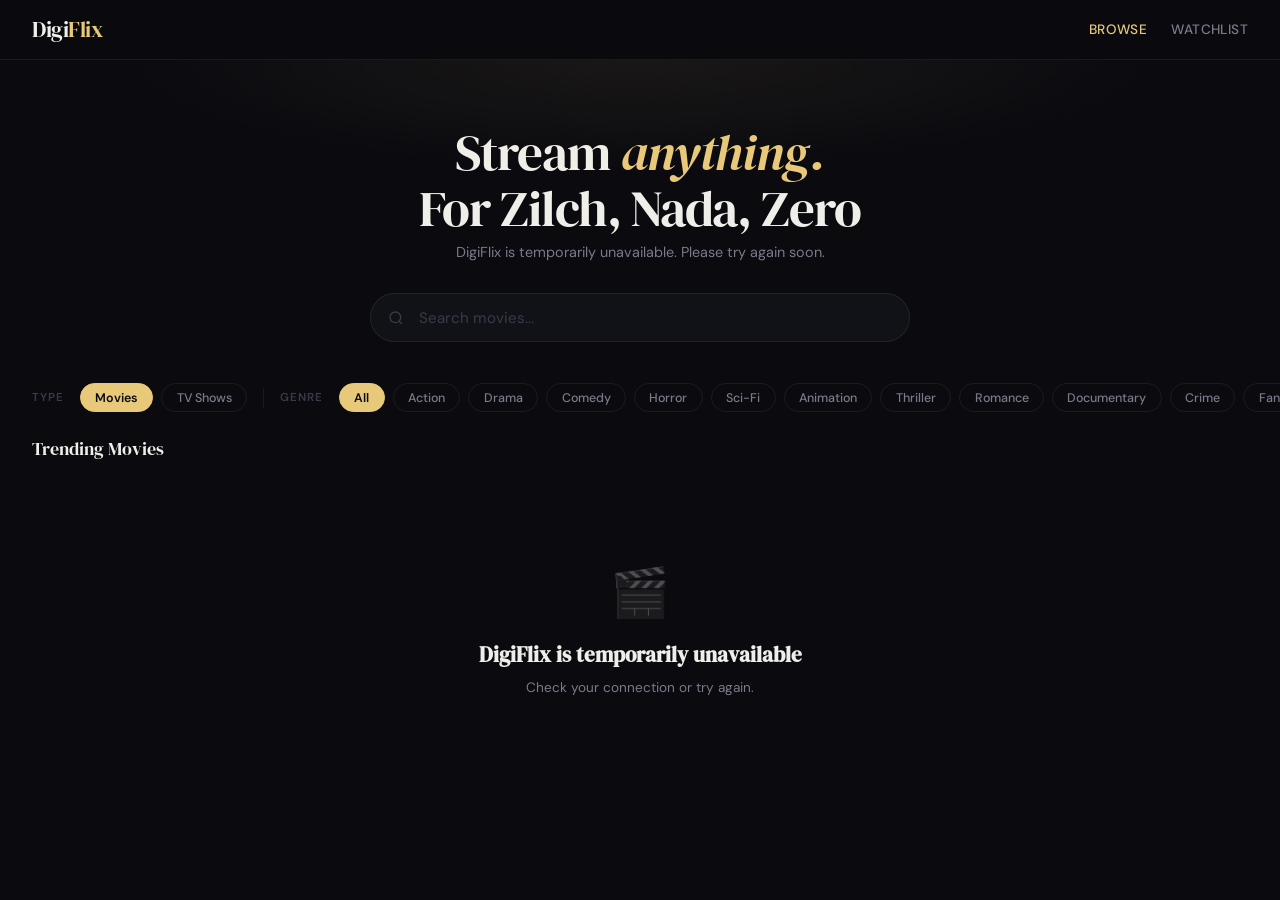
<file: index.html>
<!DOCTYPE html>
<html lang="en">
<head>
  <meta charset="UTF-8" />
  <meta name="viewport" content="width=device-width, initial-scale=1.0" />
  <title>DigiFlix</title>
  <link rel="preconnect" href="https://fonts.googleapis.com" />
  <link rel="preconnect" href="https://fonts.gstatic.com" crossorigin />
  <link href="https://fonts.googleapis.com/css2?family=DM+Serif+Display:ital@0;1&family=DM+Sans:ital,opsz,wght@0,9..40,300;0,9..40,400;0,9..40,500;0,9..40,600;1,9..40,300&display=swap" rel="stylesheet" />
  <link rel="stylesheet" href="style.css" />
  <script src="app.js" defer></script>
</head>
<body>
  <nav>
    <a class="nav-logo" href="index.html">Digi<span>Flix</span></a>
    <div class="nav-links">
      <a href="index.html" class="active">Browse</a>
      <a href="index.html?watchlist=1">Watchlist</a>
    </div>
  </nav>

  <section class="hero">
    <h1>Stream <em>anything.</em><br />For Zilch, Nada, Zero</h1>
    <p id="heroStats">Loading the swarm...</p>
    <div class="search-wrap">
      <svg class="search-icon" width="16" height="16" viewBox="0 0 24 24" fill="none" stroke="currentColor" stroke-width="2" aria-hidden="true"><circle cx="11" cy="11" r="8"/><path d="m21 21-4.35-4.35"/></svg>
      <input type="text" id="searchInput" placeholder="Search movies..." autocomplete="off" />
    </div>
  </section>

  <div class="filters-bar">
    <span class="filter-label">Type</span>
    <div class="genre-pills" id="contentTypeToggle">
      <button class="pill active" type="button" data-type="movies">Movies</button>
      <button class="pill" type="button" data-type="shows">TV Shows</button>
    </div>
    <div class="sort-divider"></div>
    <span class="filter-label">Genre</span>
    <div class="genre-pills" id="genrePills">
      <button class="pill active" type="button" data-genre="">All</button>
      <button class="pill" type="button" data-genre="action">Action</button>
      <button class="pill" type="button" data-genre="drama">Drama</button>
      <button class="pill" type="button" data-genre="comedy">Comedy</button>
      <button class="pill" type="button" data-genre="horror">Horror</button>
      <button class="pill" type="button" data-genre="sci-fi">Sci-Fi</button>
      <button class="pill" type="button" data-genre="animation">Animation</button>
      <button class="pill" type="button" data-genre="thriller">Thriller</button>
      <button class="pill" type="button" data-genre="romance">Romance</button>
      <button class="pill" type="button" data-genre="documentary">Documentary</button>
      <button class="pill" type="button" data-genre="crime">Crime</button>
      <button class="pill" type="button" data-genre="fantasy">Fantasy</button>
    </div>
    <div class="sort-divider"></div>
    <select class="sort-select" id="sortSelect" aria-label="Sort titles">
      <option value="download_count">Most Popular</option>
      <option value="rating">Top Rated</option>
      <option value="date_added">Newest</option>
      <option value="year">By Year</option>
      <option value="title">A-Z</option>
    </select>
    <button class="watchlist-toggle" id="watchlistToggle" type="button">
      <svg width="13" height="13" viewBox="0 0 24 24" fill="none" stroke="currentColor" stroke-width="2" aria-hidden="true"><path d="M19 21l-7-5-7 5V5a2 2 0 0 1 2-2h10a2 2 0 0 1 2 2z"/></svg>
      Watchlist
    </button>
  </div>

  <div class="grid-section">
    <div class="section-meta">
      <span class="section-title" id="sectionTitle">Trending Movies</span>
      <span class="section-count" id="sectionCount"></span>
    </div>
    <div class="movie-grid" id="movieGrid" aria-live="polite"></div>
  </div>

  <div class="pagination" id="pagination"></div>
  <div class="toast" id="toast" role="status" aria-live="polite"></div>
</body>
</html>
</file>
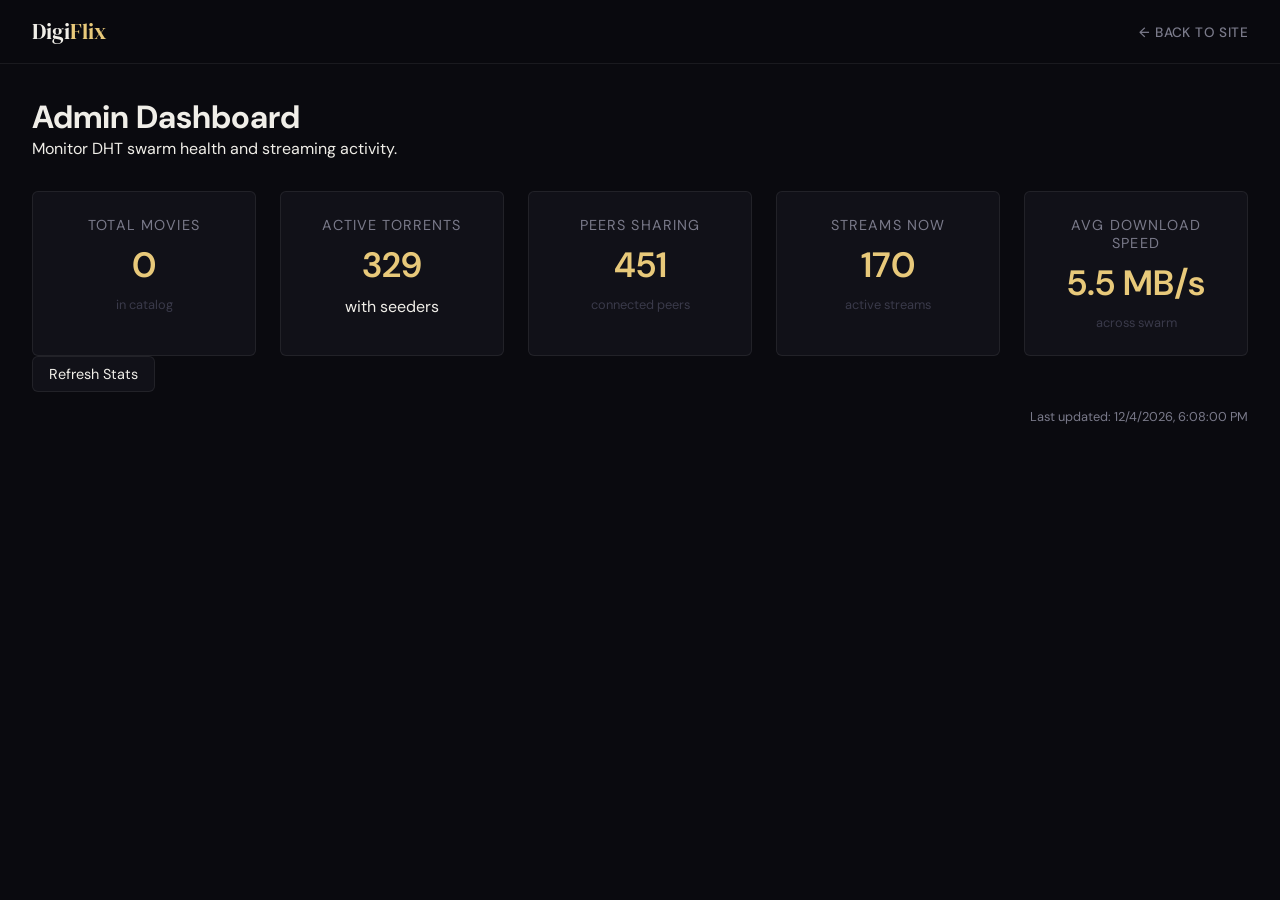
<file: admin.html>
<!DOCTYPE html>
<html lang="en">
<head>
  <meta charset="UTF-8" />
  <meta name="viewport" content="width=device-width, initial-scale=1.0" />
  <title>DHT Stream Admin Dashboard</title>
  <link rel="preconnect" href="https://fonts.googleapis.com" />
  <link rel="preconnect" href="https://fonts.gstatic.com" crossorigin />
  <link href="https://fonts.googleapis.com/css2?family=DM+Serif+Display:ital@0;1&family=DM+Sans:ital,opsz,wght@0,9..40,300;0,9..40,400;0,9..40,500;0,9..40,600;1,9..40,300&display=swap" rel="stylesheet" />
  <style>
    *, *::before, *::after { box-sizing: border-box; margin: 0; padding: 0; }
    :root {
      --bg: #0a0a0f;
      --surface: #111118;
      --surface2: #18181f;
      --border: rgba(255,255,255,0.07);
      --text: #f0eee8;
      --text-muted: #7a7a8a;
      --text-dim: #3a3a4a;
      --accent: #e8c97a;
      --accent-dim: rgba(232,201,122,0.12);
      --red: #e8706a;
      --radius: 6px;
      --font-serif: 'DM Serif Display', Georgia, serif;
      --font-sans: 'DM Sans', system-ui, sans-serif;
    }
    html { background: var(--bg); color: var(--text); font-family: var(--font-sans); }
    body { min-height: 100vh; margin: 0; display: flex; flex-direction: column; }
    header {
      background: rgba(10,10,15,0.85);
      backdrop-filter: blur(12px);
      border-bottom: 1px solid var(--border);
      padding: 1rem 2rem;
      display: flex; align-items: center; justify-content: space-between;
    }
    .logo { font-family: var(--font-serif); font-size: 1.4rem; color: var(--text); text-decoration: none; }
    .logo span { color: var(--accent); }
    nav a { margin-left: 1.5rem; font-size: 0.85rem; font-weight: 500; color: var(--text-muted); text-decoration: none; text-transform: uppercase; letter-spacing: 0.03em; transition: color 0.2s; }
    nav a:hover, nav a.active { color: var(--text); }
    nav a.active { color: var(--accent); }
    main { flex: 1; padding: 2rem; overflow-y: auto; }
    .stats-grid { display: grid; gap: 1.5rem; grid-template-columns: repeat(auto-fit, minmax(200px, 1fr)); margin-top: 2rem; }
    .stat-card {
      background: var(--surface);
      border: 1px solid var(--border);
      border-radius: var(--radius);
      padding: 1.5rem;
      text-align: center;
      transition: transform 0.2s, box-shadow 0.2s;
    }
    .stat-card:hover { transform: translateY(-4px); box-shadow: 0 8px 24px rgba(0,0,0,0.4); }
    .stat-value { font-size: 2.2rem; font-weight: 600; color: var(--accent); margin: 0.5rem 0; }
    .stat-label { font-size: 0.9rem; color: var(--text-muted); text-transform: uppercase; letter-spacing: 0.08em; }
    .stat-sub { font-size: 0.8rem; color: var(--text-dim); margin-top: 0.3rem; }
    .refresh-btn { background: var(--surface); border: 1px solid var(--border); color: var(--text); padding: 0.5rem 1rem; border-radius: var(--radius); cursor: pointer; font-family: var(--font-sans); font-size: 0.9rem; transition: all 0.2s; }
    .refresh-btn:hover { border-color: var(--accent); color: var(--accent); }
    .timestamp { font-size: 0.8rem; color: var(--text-muted); text-align: right; margin-top: 1rem; }
    @media (max-width: 600px) {
      header { padding: 1rem; }
      .logo { font-size: 1.2rem; }
      nav a { margin-left: 0.8rem; font-size: 0.75rem; }
      main { padding: 1rem; }
    }
  </style>
</head>
<body>
  <header>
    <a class="logo" href="index.html">Digi<span>Flix</span></a>
    <nav>
      <a href="index.html">← Back to Site</a>
    </nav>
  </header>
  <main>
    <h1>Admin Dashboard</h1>
    <p>Monitor DHT swarm health and streaming activity.</p>

    <div class="stats-grid" id="statsGrid">
      <!-- Stats will be injected here -->
    </div>

    <button class="refresh-btn" id="refreshBtn">Refresh Stats</button>
    <div class="timestamp" id="timestamp"></div>
  </main>

  <script>
    const WORKER = 'https://fancy-bar-b4d2.mogakanewton0.workers.dev'; // relative to current origin

    function getMockStats() {
        return {
          totalMovies: 0,
          activeTorrents: Math.floor(Math.random() * 1200),
          peersSharing: Math.floor(Math.random() * 5000),
          streamsNow: Math.floor(Math.random() * 300),
          avgDownloadSpeed: `${(Math.random() * 8 + 2).toFixed(1)} MB/s`,
          updatedAt: new Date().toISOString(),
        };
    }

    let statsInterval = null;

    async function fetchStats() {
      try {
        const res = await fetch(`${WORKER}/stats`);
        if (!res.ok) throw new Error(`HTTP ${res.status}`);
        const data = await res.json();
        renderStats(data);
        document.getElementById('timestamp').textContent = `Last updated: ${new Date(data.updatedAt).toLocaleString()}`;
      } catch (err) {
        console.warn('Worker stats unavailable, using mock data:', err);
        const mock = getMockStats();
        renderStats(mock);
        document.getElementById('timestamp').textContent = `Last updated: ${new Date(mock.updatedAt).toLocaleString()}`;
      }
    }

    function renderStats(stats) {
      const grid = document.getElementById('statsGrid');
      grid.innerHTML = `
        <div class="stat-card">
          <div class="stat-label">Total Movies</div>
          <div class="stat-value">${stats.totalMovies?.toLocaleString() ?? 0}</div>
          <div class="stat-sub">in catalog</div>
        </div>
        <div class="stat-card">
          <div class="stat-label">Active Torrents</div>
          <div class="stat-value">${stats.activeTorrents ?? 0}</div>
          <div class="statublock">with seeders</div>
        </div>
        <div class="stat-card">
          <div class="stat-label">Peers Sharing</div>
          <div class="stat-value">${stats.peersSharing ?? 0}</div>
          <div class="stat-sub">connected peers</div>
        </div>
        <div class="stat-card">
          <div class="stat-label">Streams Now</div>
          <div class="stat-value">${stats.streamsNow ?? 0}</div>
          <div class="stat-sub">active streams</div>
        </div>
        <div class="stat-card">
          <div class="stat-label">Avg Download Speed</div>
          <div class="stat-value">${stats.avgDownloadSpeed ?? '0.0 MB/s'}</div>
          <div class="stat-sub">across swarm</div>
        </div>
      `;
    }

    document.getElementById('refreshBtn').addEventListener('click', () => {
      fetchStats();
    });

    // Auto-refresh every 15 seconds
    function startAutoRefresh() {
      if (statsInterval) clearInterval(statsInterval);
      statsInterval = setInterval(fetchStats, 15000);
    }

    // Initial load
    fetchStats();
    startAutoRefresh();

    // Cleanup on page hide
    document.addEventListener('visibilitychange', () => {
      if (document.hidden) {
        clearInterval(statsInterval);
        statsInterval = null;
      } else {
        startAutoRefresh();
      }
    });
  </script>
</body>
</html>
</file>
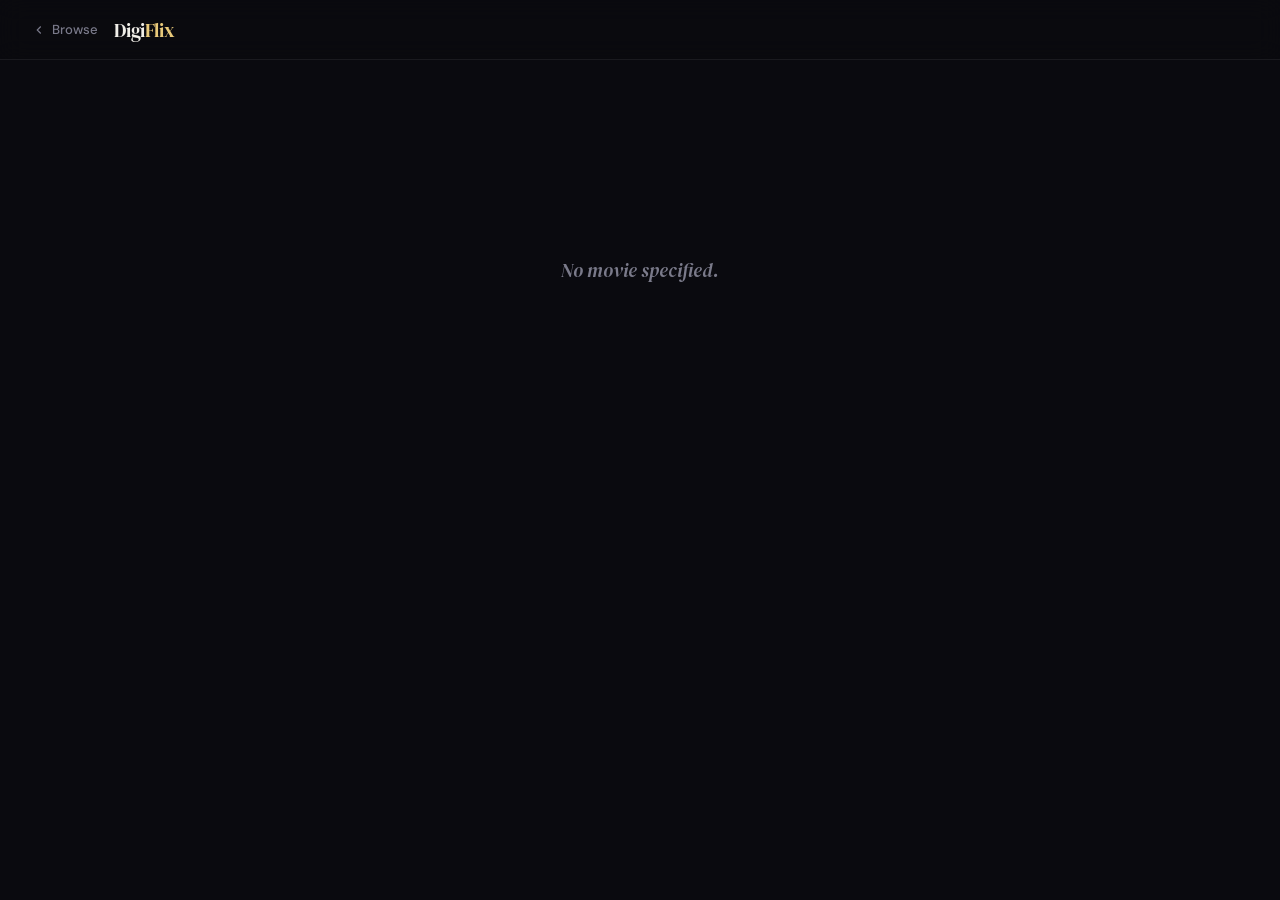
<file: movie.html>
<!DOCTYPE html>
<html lang="en">
<head>
  <meta charset="UTF-8" />
  <meta name="viewport" content="width=device-width, initial-scale=1.0" />
  <title>DigiFlix</title>
  <link rel="preconnect" href="https://fonts.googleapis.com" />
  <link rel="preconnect" href="https://fonts.gstatic.com" crossorigin />
  <link href="https://fonts.googleapis.com/css2?family=DM+Serif+Display:ital@0;1&family=DM+Sans:ital,opsz,wght@0,9..40,300;0,9..40,400;0,9..40,500;0,9..40,600;1,9..40,300&display=swap" rel="stylesheet" />
  <style>
    *, *::before, *::after { box-sizing: border-box; margin: 0; padding: 0; }

    :root {
      --bg: #0a0a0f;
      --surface: #111118;
      --surface2: #18181f;
      --border: rgba(255,255,255,0.07);
      --text: #f0eee8;
      --text-muted: #7a7a8a;
      --text-dim: #3a3a4a;
      --accent: #e8c97a;
      --accent-dim: rgba(232,201,122,0.12);
      --accent-glow: rgba(232,201,122,0.3);
      --radius: 6px;
      --font-serif: 'DM Serif Display', Georgia, serif;
      --font-sans: 'DM Sans', system-ui, sans-serif;
    }

    html { background: var(--bg); color: var(--text); font-family: var(--font-sans); }
    body { min-height: 100vh; }

    nav {
      position: fixed; top: 0; left: 0; right: 0; z-index: 100;
      display: flex; align-items: center; gap: 1rem;
      padding: 0 2rem; height: 60px;
      background: rgba(10,10,15,0.9);
      backdrop-filter: blur(12px);
      border-bottom: 1px solid var(--border);
    }
    .nav-back {
      display: flex; align-items: center; gap: 0.4rem;
      color: var(--text-muted); text-decoration: none;
      font-size: 0.82rem; font-weight: 500; transition: color 0.2s;
    }
    .nav-back:hover { color: var(--text); }
    .nav-logo {
      font-family: var(--font-serif); font-size: 1.2rem; letter-spacing: -0.02em;
      color: var(--text); text-decoration: none; margin-right: auto;
    }
    .nav-logo span { color: var(--accent); }

    .backdrop-wrap {
      position: relative; margin-top: 60px;
      width: 100%; height: clamp(220px, 40vw, 420px);
      overflow: hidden;
    }
    .backdrop-img {
      width: 100%; height: 100%; object-fit: cover;
      filter: brightness(0.4);
    }
    .backdrop-gradient {
      position: absolute; inset: 0;
      background: linear-gradient(to bottom, transparent 30%, var(--bg) 100%);
    }

    .detail-layout {
      display: grid;
      grid-template-columns: 200px 1fr;
      gap: 2.5rem;
      max-width: 1100px;
      margin: -80px auto 0;
      padding: 0 2rem;
      position: relative; z-index: 10;
    }

    .poster-col { display: flex; flex-direction: column; gap: 1rem; }
    .detail-poster {
      width: 100%; border-radius: 8px;
      border: 1px solid var(--border);
      box-shadow: 0 20px 60px rgba(0,0,0,0.7);
      aspect-ratio: 2/3; object-fit: cover;
      background: var(--surface2);
    }

    .quality-buttons { display: flex; flex-direction: column; gap: 0.5rem; }
    .quality-label {
      font-size: 0.7rem; font-weight: 600; letter-spacing: 0.08em;
      text-transform: uppercase; color: var(--text-dim); margin-bottom: 0.2rem;
    }
    .quality-btn {
      width: 100%; padding: 0.6rem 1rem;
      border-radius: var(--radius); border: 1px solid var(--border);
      background: var(--surface); color: var(--text-muted);
      font-family: var(--font-sans); font-size: 0.82rem; font-weight: 500;
      cursor: pointer; text-align: left;
      display: flex; align-items: center; justify-content: space-between;
      transition: all 0.15s;
    }
    .quality-btn:hover { border-color: var(--accent); color: var(--accent); }
    .quality-btn.selected {
      background: var(--accent); border-color: var(--accent);
      color: #0a0a0f; font-weight: 600;
    }
    .quality-size { font-size: 0.7rem; opacity: 0.7; }

    .play-btn {
      width: 100%; padding: 0.75rem;
      border-radius: var(--radius); border: none;
      background: var(--accent); color: #0a0a0f;
      font-family: var(--font-serif); font-size: 1rem;
      cursor: pointer; font-weight: 400; letter-spacing: 0.01em;
      display: flex; align-items: center; justify-content: center; gap: 0.5rem;
      transition: opacity 0.15s, transform 0.15s;
    }
    .play-btn:hover { opacity: 0.9; transform: scale(1.01); }
    .play-btn:disabled { opacity: 0.4; cursor: not-allowed; transform: none; }

    .watchlist-btn {
      width: 100%; padding: 0.6rem;
      border-radius: var(--radius); border: 1px solid var(--border);
      background: transparent; color: var(--text-muted);
      font-family: var(--font-sans); font-size: 0.82rem;
      cursor: pointer; display: flex; align-items: center; justify-content: center; gap: 0.5rem;
      transition: all 0.15s;
    }
    .watchlist-btn:hover, .watchlist-btn.saved {
      border-color: var(--accent); color: var(--accent);
      background: var(--accent-dim);
    }

    .info-col { padding-top: 1rem; }

    .badges { display: flex; flex-wrap: wrap; gap: 0.5rem; margin-bottom: 1rem; }
    .badge {
      font-size: 0.7rem; font-weight: 600; letter-spacing: 0.06em;
      text-transform: uppercase; padding: 0.2rem 0.6rem; border-radius: 3px;
      border: 1px solid var(--border); color: var(--text-muted);
    }
    .badge.rating-badge { border-color: var(--accent); color: var(--accent); background: var(--accent-dim); }

    .detail-title {
      font-family: var(--font-serif); font-size: clamp(1.8rem, 4vw, 2.8rem);
      font-weight: 400; line-height: 1.1; letter-spacing: -0.02em;
      color: var(--text); margin-bottom: 0.4rem;
    }
    .detail-tagline {
      font-style: italic; color: var(--text-muted); font-size: 0.95rem;
      margin-bottom: 1.2rem;
    }

    .meta-row {
      display: flex; flex-wrap: wrap; gap: 1rem;
      font-size: 0.8rem; color: var(--text-muted); margin-bottom: 1.5rem;
    }
    .meta-item { display: flex; align-items: center; gap: 0.3rem; }
    .meta-sep { color: var(--text-dim); }

    .synopsis {
      font-size: 0.9rem; line-height: 1.7; color: var(--text-muted);
      max-width: 640px; margin-bottom: 2rem;
    }

    .section-head {
      font-size: 0.7rem; font-weight: 700; letter-spacing: 0.1em;
      text-transform: uppercase; color: var(--text-dim);
      border-top: 1px solid var(--border); padding-top: 1.5rem;
      margin-bottom: 1rem;
    }
    .cast-grid {
      display: flex; gap: 1rem; overflow-x: auto;
      scrollbar-width: none; padding-bottom: 0.5rem;
      margin-bottom: 2rem;
    }
    .cast-grid::-webkit-scrollbar { display: none; }
    .cast-card { flex-shrink: 0; width: 80px; text-align: center; }
    .cast-photo {
      width: 72px; height: 72px; border-radius: 50%;
      object-fit: cover; border: 2px solid var(--border);
      background: var(--surface2); display: block; margin: 0 auto 0.4rem;
    }
    .cast-photo-placeholder {
      width: 72px; height: 72px; border-radius: 50%;
      background: var(--surface2); display: flex; align-items: center;
      justify-content: center; margin: 0 auto 0.4rem;
      border: 2px solid var(--border); font-size: 1.4rem;
    }
    .cast-name { font-size: 0.7rem; font-weight: 500; color: var(--text-muted); line-height: 1.3; }
    .cast-char { font-size: 0.65rem; color: var(--text-dim); }

    .related-row {
      display: flex; gap: 1rem; overflow-x: auto;
      scrollbar-width: none; padding-bottom: 2rem;
    }
    .related-row::-webkit-scrollbar { display: none; }
    .related-card {
      flex-shrink: 0; width: 130px; cursor: pointer;
      border-radius: var(--radius); overflow: hidden;
      border: 1px solid var(--border); background: var(--surface);
      transition: transform 0.2s;
    }
    .related-card:hover { transform: translateY(-3px); }
    .related-poster {
      width: 100%; aspect-ratio: 2/3; object-fit: cover;
      background: var(--surface2); display: block;
    }
    .related-info { padding: 0.5rem 0.6rem 0.6rem; }
    .related-title { font-size: 0.75rem; font-weight: 500; color: var(--text); margin-bottom: 0.2rem; white-space: nowrap; overflow: hidden; text-overflow: ellipsis; }
    .related-year { font-size: 0.68rem; color: var(--text-muted); }

    .loading-state {
      display: flex; align-items: center; justify-content: center;
      min-height: 60vh; font-family: var(--font-serif);
      font-size: 1.2rem; color: var(--text-muted); font-style: italic;
    }

    @keyframes shimmer {
      0%   { background-position: -600px 0; }
      100% { background-position: 600px 0; }
    }
    .sk {
      background: linear-gradient(90deg, var(--surface) 25%, var(--surface2) 50%, var(--surface) 75%);
      background-size: 1200px 100%;
      animation: shimmer 1.5s infinite;
      border-radius: 4px;
    }

    .toast {
      position: fixed; bottom: 1.5rem; left: 50%; transform: translateX(-50%) translateY(80px);
      background: var(--surface2); border: 1px solid var(--border);
      color: var(--text); font-size: 0.82rem; padding: 0.6rem 1.2rem;
      border-radius: 40px; transition: transform 0.3s; z-index: 200; white-space: nowrap;
    }
    .toast.show { transform: translateX(-50%) translateY(0); }

    @media (max-width: 680px) {
      .detail-layout {
        grid-template-columns: 140px 1fr;
        gap: 1.5rem; padding: 0 1rem; margin-top: -60px;
      }
      .backdrop-wrap { height: 200px; }
      .quality-btn, .play-btn, .watchlist-btn { font-size: 0.78rem; }
    }
    @media (max-width: 480px) {
      .detail-layout { grid-template-columns: 1fr; }
      .poster-col { flex-direction: row; flex-wrap: wrap; }
      .detail-poster { width: 120px; }
      .quality-buttons, .play-btn, .watchlist-btn { flex: 1; min-width: 120px; }
    }
  </style>
</head>
<body>

  <nav>
    <a class="nav-back" href="index.html">
      <svg width="14" height="14" viewBox="0 0 24 24" fill="none" stroke="currentColor" stroke-width="2"><path d="m15 18-6-6 6-6"/></svg>
      Browse
    </a>
    <a class="nav-logo" href="index.html">Digi<span>Flix</span></a>
  </nav>

  <div id="backdropWrap" class="backdrop-wrap" style="display:none">
    <img id="backdropImg" class="backdrop-img" alt="" />
    <div class="backdrop-gradient"></div>
  </div>

  <div id="loadingState" class="loading-state">Loading…</div>

  <div id="detailLayout" class="detail-layout" style="display:none">
    <div class="poster-col">
      <img id="posterImg" class="detail-poster" alt="" />
      <div class="quality-buttons">
        <div class="quality-label">Select Quality</div>
        <div id="qualityBtns"></div>
      </div>
      <button class="play-btn" id="playBtn" disabled>▶ &nbsp;Play</button>
      <button class="watchlist-btn" id="watchlistBtn">
        <svg width="13" height="13" viewBox="0 0 24 24" fill="none" stroke="currentColor" stroke-width="2"><path d="M19 21l-7-5-7 5V5a2 2 0 0 1 2-2h10a2 2 0 0 1 2 2z"/></svg>
        <span id="watchlistBtnLabel">Save to Watchlist</span>
      </button>
    </div>

    <div class="info-col">
      <div class="badges" id="badgesRow"></div>
      <h1 class="detail-title" id="detailTitle">—</h1>
      <p class="detail-tagline" id="detailTagline"></p>
      <div class="meta-row" id="metaRow"></div>
      <p class="synopsis" id="synopsis"></p>

      <div id="castSection" style="display:none">
        <div class="section-head">Cast</div>
        <div class="cast-grid" id="castGrid"></div>
      </div>

      <div id="relatedSection" style="display:none">
        <div class="section-head">More like this</div>
        <div class="related-row" id="relatedRow"></div>
      </div>
    </div>
  </div>

  <div class="toast" id="toast"></div>

  <script>
    const WORKER   = 'https://fancy-bar-b4d2.mogakanewton0.workers.dev';
    const TMDB_IMG = 'https://image.tmdb.org/t/p/';

    const params  = new URLSearchParams(location.search);
    const movieId = params.get('id');
    const imdbId  = params.get('imdb_id');

    let selectedTorrent = null;
    let movieData       = null;

    // ── Watchlist — reads dht_watchlist_v2, migrates legacy dht_watchlist ──
    let watchlist = (() => {
      try {
        const raw = localStorage.getItem('dht_watchlist_v2')
                 || localStorage.getItem('dht_watchlist')
                 || '{}';
        const p = JSON.parse(raw);
        return Array.isArray(p) ? p.map(Number) : (p.movies || []).map(Number);
      } catch { return []; }
    })();

    // ── WSS trackers — must match worker.js WSS_TRACKERS exactly ─────────────
    // These are ALL known public WebSocket trackers as of 2025.
    // UDP trackers (opentrackr, etc.) are silently ignored by browsers.
    const TRACKERS = [
      'wss://tracker.openwebtorrent.com',
      'wss://tracker.webtorrent.dev',
      'wss://tracker.files.fm:7073/announce',
      'wss://tracker.btorrent.xyz',
      'wss://tracker.fastcast.nz',
    ].map(t => `&tr=${encodeURIComponent(t)}`).join('');

    function buildMagnet(torrent, title) {
      return `magnet:?xt=urn:btih:${torrent.hash}&dn=${encodeURIComponent(title)}${TRACKERS}`;
    }

    async function load() {
      if (!movieId) {
        document.getElementById('loadingState').textContent = 'No movie specified.';
        return;
      }

      const ytsRes = await fetch(`${WORKER}/movie?id=${movieId}&with_cast=true`)
        .then(r => r.json()).catch(() => null);
      const movie = ytsRes?.data?.movie || ytsRes?.movie || null;
      if (!movie) {
        document.getElementById('loadingState').textContent = 'Movie not found.';
        return;
      }
      movieData = movie;
      document.title = `${movieData.title} — DigiFlix`;

      const tmdbRes = imdbId
        ? await fetch(`${WORKER}/meta?imdb_id=${imdbId}`).then(r => r.json()).catch(() => null)
        : null;

      render(movieData, tmdbRes);
      fetchRelated(movieData.genres?.[0] || '');
    }

    function render(m, tmdb) {
      document.getElementById('loadingState').style.display  = 'none';
      document.getElementById('detailLayout').style.display  = 'grid';

      // Backdrop
      const backdrop = tmdb?.movie?.backdrop_path;
      if (backdrop) {
        document.getElementById('backdropImg').src = `${TMDB_IMG}w1280${backdrop}`;
        document.getElementById('backdropWrap').style.display = 'block';
      }

      // Poster — prefer TMDB, fall back to YTS
      const tmdbPoster = tmdb?.movie?.poster_path;
      const poster = tmdbPoster
        ? `${TMDB_IMG}w342${tmdbPoster}`
        : m.large_cover_image || m.medium_cover_image || '';
      const posterEl = document.getElementById('posterImg');
      if (poster) posterEl.src = poster;
      posterEl.alt = m.title;

      // Badges
      const rating = tmdb?.movie?.vote_average || m.rating;
      let badges = '';
      if (rating) badges += `<span class="badge rating-badge">★ ${Number(rating).toFixed(1)}</span>`;
      (m.genres || []).slice(0, 3).forEach(g => { badges += `<span class="badge">${g}</span>`; });
      document.getElementById('badgesRow').innerHTML = badges;

      // Title & tagline
      document.getElementById('detailTitle').textContent = m.title;
      const tagline = tmdb?.movie?.overview?.split('.')[0];
      if (tagline) document.getElementById('detailTagline').textContent = tagline + '.';

      // Meta row
      const meta = [];
      if (m.year)       meta.push(`<span class="meta-item">📅 ${m.year}</span>`);
      if (m.runtime)    meta.push(`<span class="meta-item">⏱ ${m.runtime} min</span>`);
      if (m.language)   meta.push(`<span class="meta-item">🌐 ${m.language.toUpperCase()}</span>`);
      if (m.mpa_rating) meta.push(`<span class="meta-item">🎬 ${m.mpa_rating}</span>`);
      document.getElementById('metaRow').innerHTML = meta.join('<span class="meta-sep"> · </span>');

      // Synopsis
      const synopsis = tmdb?.movie?.overview || m.description_full || m.description_intro || '';
      document.getElementById('synopsis').textContent = synopsis;

      // Quality buttons
      const torrents    = m.torrents || [];
      const qualityBtns = document.getElementById('qualityBtns');
      qualityBtns.innerHTML = torrents.map((t, i) => `
        <button class="quality-btn ${i === 0 ? 'selected' : ''}" data-idx="${i}" onclick="selectQuality(this, ${i})">
          <span>${t.quality} · ${t.type || 'web'}</span>
          <span class="quality-size">${t.size}</span>
        </button>
      `).join('');

      if (torrents.length) {
        selectedTorrent = torrents[0];
        document.getElementById('playBtn').disabled = false;
      }

      // Cast
      const cast = m.cast || [];
      if (cast.length) {
        document.getElementById('castSection').style.display = 'block';
        document.getElementById('castGrid').innerHTML = cast.slice(0, 12).map(c => `
          <div class="cast-card">
            ${c.url_small_image
              ? `<img class="cast-photo" src="${c.url_small_image}" alt="${c.name}" loading="lazy" onerror="this.outerHTML='<div class=cast-photo-placeholder>👤</div>'" />`
              : `<div class="cast-photo-placeholder">👤</div>`}
            <div class="cast-name">${c.name}</div>
            ${c.character_name ? `<div class="cast-char">${c.character_name}</div>` : ''}
          </div>
        `).join('');
      }

      updateWatchlistBtn();
    }

    function selectQuality(btn, idx) {
      document.querySelectorAll('.quality-btn').forEach(b => b.classList.remove('selected'));
      btn.classList.add('selected');
      selectedTorrent = movieData.torrents[idx];
    }

    document.getElementById('playBtn').addEventListener('click', () => {
      if (!selectedTorrent || !movieData) return;
      const magnet = buildMagnet(selectedTorrent, movieData.title);
      const poster = document.getElementById('posterImg').src || '';
      location.href = `player.html?magnet=${encodeURIComponent(magnet)}`
        + `&title=${encodeURIComponent(movieData.title)}`
        + `&poster=${encodeURIComponent(poster)}`
        + `&movie_id=${movieId}`
        + `&imdb_id=${imdbId || ''}`;
    });

    document.getElementById('watchlistBtn').addEventListener('click', () => {
      const id  = parseInt(movieId);
      const idx = watchlist.indexOf(id);
      if (idx === -1) { watchlist.push(id); showToast('Added to watchlist'); }
      else            { watchlist.splice(idx, 1); showToast('Removed from watchlist'); }
      localStorage.setItem('dht_watchlist_v2', JSON.stringify({ movies: watchlist.map(String), shows: [] }));
      updateWatchlistBtn();
    });

    function updateWatchlistBtn() {
      const saved = watchlist.includes(parseInt(movieId));
      document.getElementById('watchlistBtn').classList.toggle('saved', saved);
      document.getElementById('watchlistBtnLabel').textContent = saved ? 'Saved ★' : 'Save to Watchlist';
    }

    async function fetchRelated(genre) {
      if (!genre) return;
      try {
        const res    = await fetch(`${WORKER}/movies?genre=${genre}&limit=12&sort_by=rating`);
        const data   = await res.json();
        const movies = (data.data?.movies || []).filter(m => String(m.id) !== movieId).slice(0, 10);
        if (!movies.length) return;
        document.getElementById('relatedSection').style.display = 'block';
        document.getElementById('relatedRow').innerHTML = movies.map(m => `
          <div class="related-card" onclick="location.href='movie.html?id=${m.id}&imdb_id=${m.imdb_code}'">
            <img class="related-poster" src="${m.medium_cover_image || ''}" alt="${m.title}" loading="lazy" />
            <div class="related-info">
              <div class="related-title">${m.title}</div>
              <div class="related-year">${m.year}</div>
            </div>
          </div>
        `).join('');
      } catch { /* silently skip */ }
    }

    function showToast(msg) {
      const t = document.getElementById('toast');
      t.textContent = msg;
      t.classList.add('show');
      clearTimeout(t._timer);
      t._timer = setTimeout(() => t.classList.remove('show'), 2200);
    }

    load();
  </script>
</body>
</html>
</file>
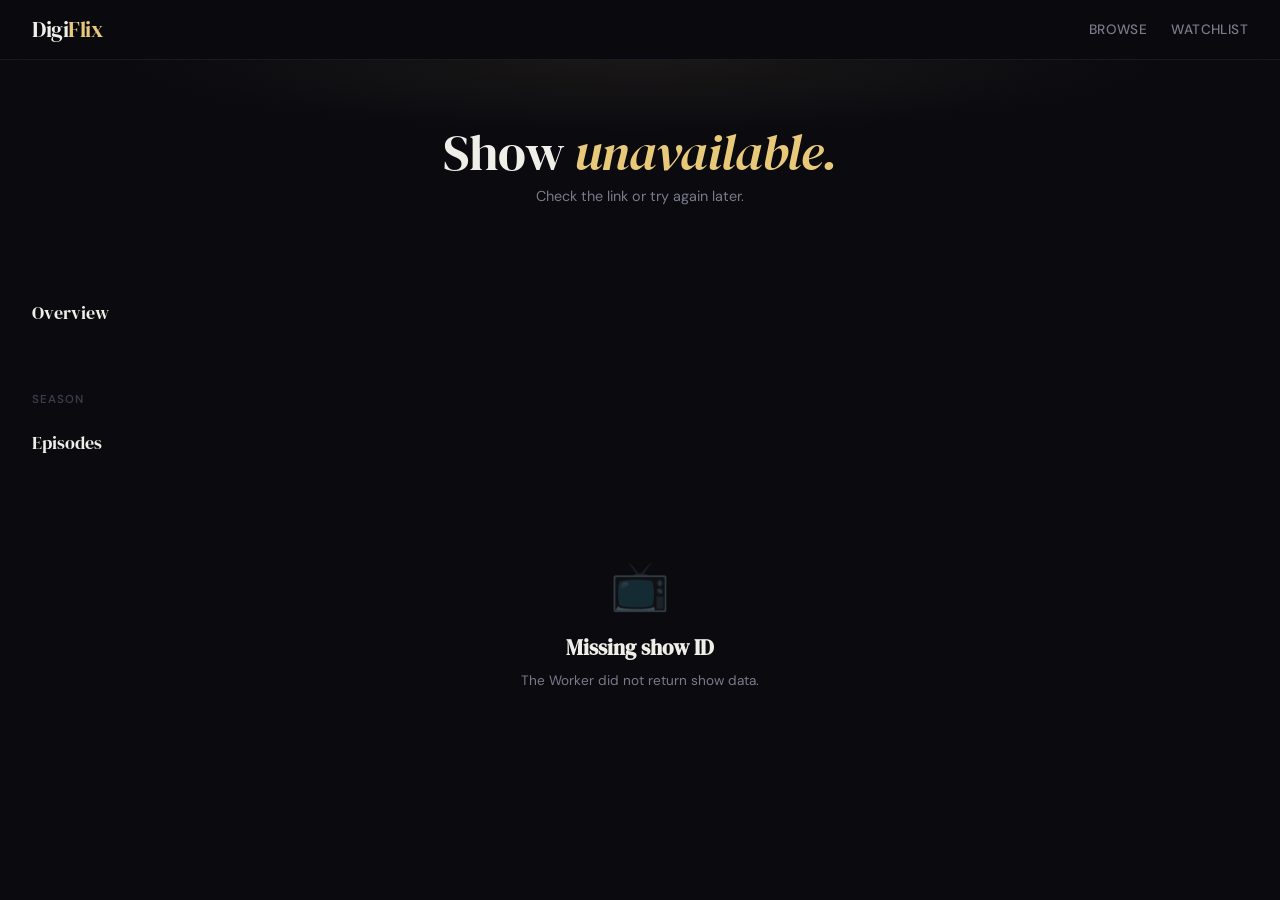
<file: show.html>
<!DOCTYPE html>
<html lang="en">
<head>
  <meta charset="UTF-8" />
  <meta name="viewport" content="width=device-width, initial-scale=1.0" />
  <title>DigiFlix Show</title>
  <link rel="preconnect" href="https://fonts.googleapis.com" />
  <link rel="preconnect" href="https://fonts.gstatic.com" crossorigin />
  <link href="https://fonts.googleapis.com/css2?family=DM+Serif+Display:ital@0;1&family=DM+Sans:ital,opsz,wght@0,9..40,300;0,9..40,400;0,9..40,500;0,9..40,600;1,9..40,300&display=swap" rel="stylesheet" />
  <link rel="stylesheet" href="style.css" />
  <script src="show.js" defer></script>
</head>
<body>
  <nav>
    <a class="nav-logo" href="index.html">Digi<span>Flix</span></a>
    <div class="nav-links">
      <a href="index.html">Browse</a>
      <a href="index.html?watchlist=1">Watchlist</a>
    </div>
  </nav>

  <section class="hero">
    <h1 id="showTitle">Loading <em>show.</em></h1>
    <p id="showMeta">Fetching seasons and episodes...</p>
  </section>

  <main class="grid-section">
    <div class="section-meta">
      <span class="section-title">Overview</span>
      <span class="section-count" id="showRating"></span>
    </div>
    <div class="empty empty-left" id="showOverview"></div>

    <div class="filters-bar subfilters">
      <span class="filter-label">Season</span>
      <div class="genre-pills" id="seasonPills"></div>
    </div>

    <div class="section-meta">
      <span class="section-title" id="episodeTitle">Episodes</span>
      <span class="section-count" id="episodeCount"></span>
    </div>
    <div class="movie-grid" id="episodeGrid" aria-live="polite"></div>
  </main>

  <div class="toast" id="toast" role="status" aria-live="polite"></div>
</body>
</html>
</file>
<file: style.css>
*, *::before, *::after { box-sizing: border-box; margin: 0; padding: 0; }

:root {
  --bg: #0a0a0f;
  --surface: #111118;
  --surface2: #18181f;
  --border: rgba(255,255,255,0.07);
  --text: #f0eee8;
  --text-muted: #7a7a8a;
  --text-dim: #3a3a4a;
  --accent: #e8c97a;
  --accent-dim: rgba(232,201,122,0.12);
  --red: #e8706a;
  --radius: 6px;
  --font-serif: 'DM Serif Display', Georgia, serif;
  --font-sans: 'DM Sans', system-ui, sans-serif;
}

html { background: var(--bg); color: var(--text); font-family: var(--font-sans); font-size: 16px; }
body { min-height: 100vh; }
button, input, select { font: inherit; }

nav { position: sticky; top: 0; z-index: 100; display: flex; align-items: center; justify-content: space-between; padding: 0 2rem; height: 60px; background: rgba(10,10,15,0.85); backdrop-filter: blur(12px); border-bottom: 1px solid var(--border); }
.nav-logo { font-family: var(--font-serif); font-size: 1.4rem; letter-spacing: -0.02em; color: var(--text); text-decoration: none; }
.nav-logo span { color: var(--accent); }
.nav-links { display: flex; gap: 1.5rem; align-items: center; }
.nav-links a { font-size: 0.85rem; font-weight: 500; color: var(--text-muted); text-decoration: none; letter-spacing: 0.03em; text-transform: uppercase; transition: color 0.2s; }
.nav-links a:hover, .nav-links a.active { color: var(--accent); }

.hero { padding: 4rem 2rem 2.5rem; text-align: center; position: relative; }
.hero::before { content: ''; position: absolute; inset: 0; background: radial-gradient(ellipse 60% 50% at 50% 0%, rgba(232,201,122,0.07) 0%, transparent 70%); pointer-events: none; }
.hero h1 { font-family: var(--font-serif); font-size: clamp(2rem, 5vw, 3.2rem); font-weight: 400; letter-spacing: -0.02em; color: var(--text); margin-bottom: 0.4rem; line-height: 1.1; }
.hero h1 em { font-style: italic; color: var(--accent); }
.hero p { font-size: 0.9rem; color: var(--text-muted); margin-bottom: 2rem; }

.search-wrap { max-width: 540px; margin: 0 auto; position: relative; }
.search-wrap input { width: 100%; padding: 0.85rem 1.2rem 0.85rem 3rem; background: var(--surface); border: 1px solid var(--border); border-radius: 40px; color: var(--text); font-family: var(--font-sans); font-size: 0.95rem; outline: none; transition: border-color 0.2s, box-shadow 0.2s; }
.search-wrap input:focus { border-color: rgba(232,201,122,0.4); box-shadow: 0 0 0 3px var(--accent-dim); }
.search-wrap input::placeholder { color: var(--text-dim); }
.search-icon { position: absolute; left: 1.1rem; top: 50%; transform: translateY(-50%); color: var(--text-dim); pointer-events: none; }

.filters-bar { padding: 0 2rem; display: flex; align-items: center; gap: 1rem; overflow-x: auto; scrollbar-width: none; }
.filters-bar::-webkit-scrollbar { display: none; }
.filter-label { font-size: 0.72rem; font-weight: 600; letter-spacing: 0.08em; text-transform: uppercase; color: var(--text-dim); white-space: nowrap; flex-shrink: 0; }
.genre-pills { display: flex; gap: 0.5rem; flex-shrink: 0; }
.pill { padding: 0.35rem 0.9rem; border-radius: 40px; border: 1px solid var(--border); background: transparent; color: var(--text-muted); font-family: var(--font-sans); font-size: 0.78rem; font-weight: 500; cursor: pointer; white-space: nowrap; transition: all 0.15s; }
.pill:hover { border-color: rgba(255,255,255,0.2); color: var(--text); }
.pill.active { background: var(--accent); border-color: var(--accent); color: #0a0a0f; font-weight: 600; }
.sort-divider { width: 1px; height: 20px; background: var(--border); flex-shrink: 0; }
.sort-select { background: var(--surface); border: 1px solid var(--border); color: var(--text-muted); font-family: var(--font-sans); font-size: 0.78rem; padding: 0.35rem 0.7rem; border-radius: 4px; cursor: pointer; outline: none; flex-shrink: 0; }
.watchlist-toggle { margin-left: auto; display: flex; align-items: center; gap: 0.5rem; background: none; border: 1px solid var(--border); border-radius: 4px; padding: 0.35rem 0.75rem; color: var(--text-muted); font-family: var(--font-sans); font-size: 0.78rem; cursor: pointer; transition: all 0.15s; flex-shrink: 0; }
.watchlist-toggle:hover { border-color: var(--accent); color: var(--accent); }
.watchlist-toggle.active { background: var(--accent-dim); border-color: var(--accent); color: var(--accent); }

.grid-section { padding: 1.5rem 2rem 2rem; }
.section-meta { display: flex; align-items: baseline; justify-content: space-between; gap: 1rem; margin-bottom: 1.2rem; }
.section-title { font-family: var(--font-serif); font-size: 1.1rem; color: var(--text); }
.section-count { font-size: 0.78rem; color: var(--text-dim); }
.movie-grid { display: grid; grid-template-columns: repeat(auto-fill, minmax(160px, 1fr)); gap: 1rem; }

.card { position: relative; cursor: pointer; border-radius: var(--radius); overflow: hidden; background: var(--surface); border: 1px solid var(--border); transition: transform 0.2s, box-shadow 0.2s; animation: fadeUp 0.4s both; }
.card:hover { transform: translateY(-4px); box-shadow: 0 12px 40px rgba(0,0,0,0.5); }
@keyframes fadeUp { from { opacity: 0; transform: translateY(16px); } to { opacity: 1; transform: translateY(0); } }
.card-poster { width: 100%; aspect-ratio: 2/3; object-fit: cover; display: block; background: var(--surface2); }
.card-poster-placeholder { width: 100%; aspect-ratio: 2/3; background: var(--surface2); display: flex; align-items: center; justify-content: center; color: var(--text-dim); font-size: 0.9rem; }
.card-overlay { position: absolute; bottom: 0; left: 0; right: 0; background: linear-gradient(to top, rgba(0,0,0,0.95) 0%, rgba(0,0,0,0.6) 50%, transparent 100%); padding: 2rem 0.7rem 0.7rem; opacity: 0; transition: opacity 0.2s; }
.card:hover .card-overlay { opacity: 1; }
.overlay-play { display: flex; align-items: center; justify-content: center; min-width: 36px; min-height: 36px; border-radius: 50%; background: var(--accent); margin: 0 auto 0.5rem; color: #0a0a0f; font-size: 0.72rem; font-weight: 700; padding: 0 0.5rem; }
.overlay-quality { display: flex; gap: 0.3rem; justify-content: center; flex-wrap: wrap; }
.quality-badge { font-size: 0.62rem; font-weight: 700; padding: 0.1rem 0.4rem; border-radius: 2px; background: rgba(255,255,255,0.12); color: var(--text); letter-spacing: 0.04em; }
.quality-badge.hd { background: var(--accent-dim); color: var(--accent); }
.card-info { padding: 0.6rem 0.7rem 0.7rem; }
.card-title { font-size: 0.82rem; font-weight: 500; color: var(--text); white-space: nowrap; overflow: hidden; text-overflow: ellipsis; margin-bottom: 0.25rem; }
.card-meta { display: flex; align-items: center; gap: 0.5rem; flex-wrap: wrap; }
.card-year { font-size: 0.72rem; color: var(--text-muted); }
.card-rating { display: flex; align-items: center; gap: 0.2rem; font-size: 0.72rem; color: var(--accent); font-weight: 600; }
.card-watchlist { position: absolute; top: 0.5rem; right: 0.5rem; width: 28px; height: 28px; border-radius: 50%; background: rgba(10,10,15,0.8); border: 1px solid var(--border); display: flex; align-items: center; justify-content: center; cursor: pointer; font-size: 0.9rem; color: var(--text-muted); transition: all 0.15s; backdrop-filter: blur(4px); }
.card-watchlist:hover, .card-watchlist.saved { color: var(--accent); border-color: var(--accent); }

@keyframes shimmer { 0% { background-position: -400px 0; } 100% { background-position: 400px 0; } }
.skeleton-card { border-radius: var(--radius); overflow: hidden; border: 1px solid var(--border); }
.skeleton-poster { width: 100%; aspect-ratio: 2/3; background: linear-gradient(90deg, var(--surface) 25%, var(--surface2) 50%, var(--surface) 75%); background-size: 800px 100%; animation: shimmer 1.5s infinite; }
.skeleton-info { padding: 0.6rem 0.7rem 0.7rem; background: var(--surface); }
.skeleton-line { height: 10px; border-radius: 4px; margin-bottom: 0.4rem; background: linear-gradient(90deg, var(--surface2) 25%, var(--surface) 50%, var(--surface2) 75%); background-size: 800px 100%; animation: shimmer 1.5s infinite; }
.skeleton-line-wide { width: 80%; }
.skeleton-line-half { width: 50%; }

.pagination { display: flex; align-items: center; justify-content: center; gap: 0.5rem; padding: 2rem; flex-wrap: wrap; }
.page-btn { padding: 0.5rem 1rem; border-radius: var(--radius); border: 1px solid var(--border); background: var(--surface); color: var(--text-muted); font-family: var(--font-sans); font-size: 0.82rem; cursor: pointer; transition: all 0.15s; }
.page-btn:hover { border-color: var(--accent); color: var(--accent); }
.page-btn.active { background: var(--accent); border-color: var(--accent); color: #0a0a0f; font-weight: 600; }
.page-btn:disabled { opacity: 0.3; cursor: not-allowed; }

.empty { text-align: center; padding: 5rem 2rem; color: var(--text-muted); }
.empty-full { grid-column: 1 / -1; }
.empty-left { text-align: left; padding: 1rem 0 2rem; }
.empty-icon { font-size: 3rem; margin-bottom: 1rem; opacity: 0.3; }
.empty h3 { font-family: var(--font-serif); font-size: 1.3rem; color: var(--text); margin-bottom: 0.5rem; }
.empty p { font-size: 0.85rem; line-height: 1.6; }
.subfilters { padding: 0 0 1.5rem; }
.toast { position: fixed; bottom: 1.5rem; left: 50%; transform: translateX(-50%) translateY(80px); background: var(--surface2); border: 1px solid var(--border); color: var(--text); font-size: 0.82rem; padding: 0.6rem 1.2rem; border-radius: 40px; backdrop-filter: blur(8px); transition: transform 0.3s; z-index: 200; white-space: nowrap; }
.toast.show { transform: translateX(-50%) translateY(0); }

@media (max-width: 600px) {
  nav { padding: 0 1rem; }
  .nav-links { gap: 1rem; }
  .hero { padding: 2.5rem 1rem 1.5rem; }
  .filters-bar { padding: 0 1rem; }
  .subfilters { padding: 0 0 1.5rem; }
  .grid-section { padding: 1.2rem 1rem 2rem; }
  .movie-grid { grid-template-columns: repeat(auto-fill, minmax(130px, 1fr)); gap: 0.75rem; }
}
.page-ellipsis { color: var(--text-dim); padding: 0 0.25rem; }
</file>
